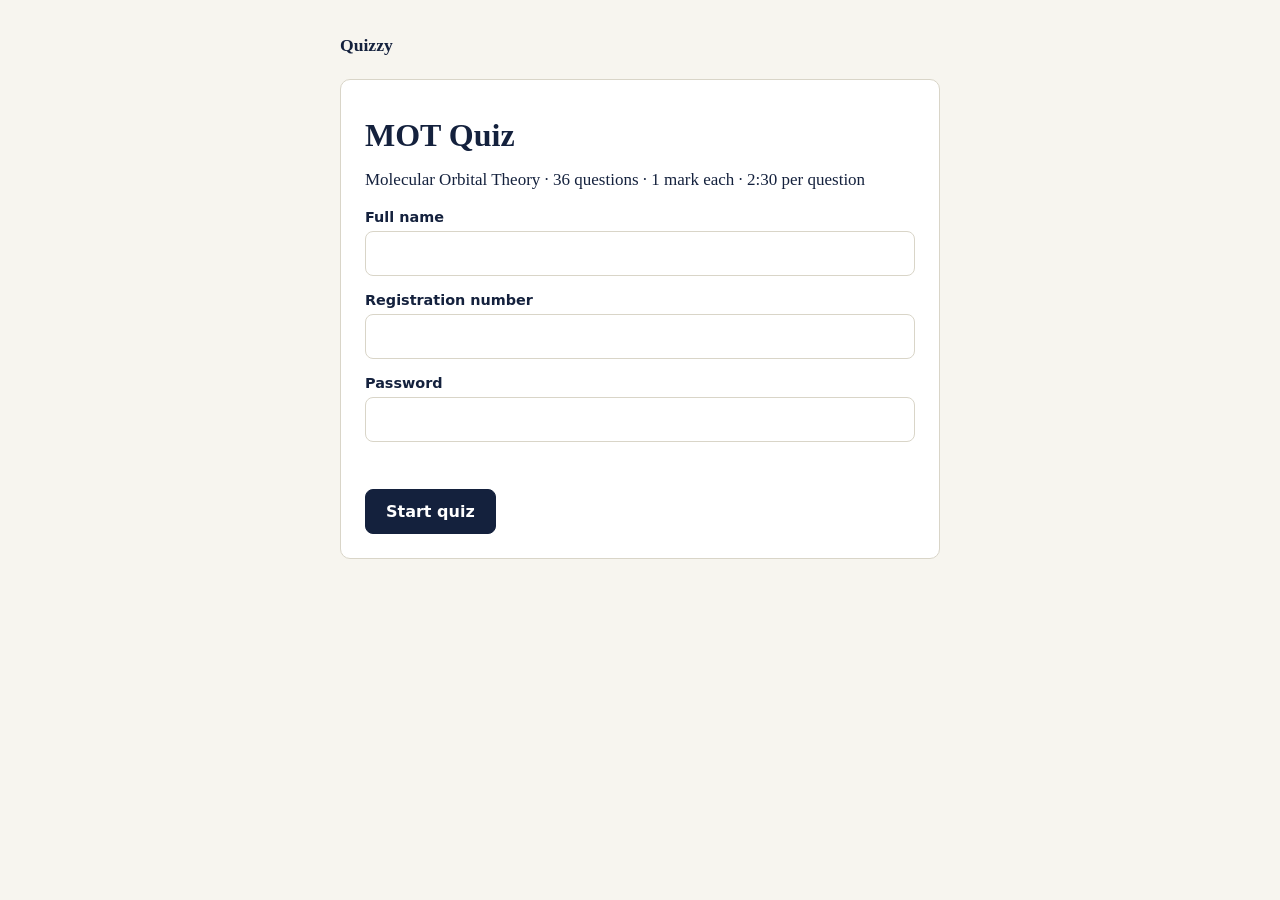
<file: index.html>
<!DOCTYPE html>
<html lang="en">
<head>
<meta charset="UTF-8">
<meta name="viewport" content="width=device-width, initial-scale=1.0">
<title>Quizzy - MOT Quiz</title>
<style>
:root{--ink:#14213d;--paper:#f7f5ef;--card:#fff;--line:#d9d5c8;--accent:#1d4ed8;--bad:#b42318;--ok:#116149}
*{box-sizing:border-box}
html,body{margin:0;min-height:100%}
body{background:var(--paper);color:var(--ink);font:17px/1.55 Georgia,"Times New Roman",serif;-webkit-user-select:none;user-select:none;-webkit-touch-callout:none}
input{-webkit-user-select:text;user-select:text}
main{max-width:640px;margin:0 auto;padding:32px 20px}
h1{font-size:2rem;margin:.2em 0}
.brand{font-weight:700;font-size:1.1rem}
.card{background:var(--card);border:1px solid var(--line);border-radius:10px;padding:24px;margin-top:20px}
label{display:block;font:600 .9rem system-ui,sans-serif;margin:16px 0 6px}
input[type=text],input[type=password]{width:100%;padding:12px;border:1px solid var(--line);border-radius:8px;font:1rem system-ui,sans-serif}
button{font:600 1rem system-ui,sans-serif;padding:12px 20px;border-radius:8px;border:1px solid var(--ink);cursor:pointer;background:var(--ink);color:#fff}
button.ghost{background:transparent;color:var(--ink)}
button:disabled{opacity:.4;cursor:not-allowed}
:focus-visible{outline:3px solid var(--accent);outline-offset:2px}
.err{color:var(--bad);font:.9rem system-ui,sans-serif;min-height:1.2em;margin-top:10px}
.bar{display:flex;justify-content:space-between;align-items:center;font:600 .95rem system-ui,sans-serif}
.timer{font-variant-numeric:tabular-nums;padding:4px 12px;border:1px solid var(--line);border-radius:99px;background:var(--card)}
.timer.low{color:var(--bad);border-color:var(--bad)}
.opt{display:flex;gap:12px;align-items:flex-start;padding:12px 14px;border:1px solid var(--line);border-radius:8px;margin:10px 0;cursor:pointer;background:#fff}
.opt input{margin-top:5px}
.opt:has(input:checked){border-color:var(--accent);background:#eef3ff}
.row{display:flex;gap:12px;margin-top:20px}
.score{font-size:3.2rem;font-weight:700;margin:.1em 0}
table{width:100%;border-collapse:collapse;font:1rem system-ui,sans-serif;margin-top:12px}
td{padding:9px 0;border-bottom:1px solid var(--line)}td:last-child{text-align:right;font-weight:600}
.hidden{display:none!important}
#shield{position:fixed;inset:0;background:var(--ink);color:#fff;display:none;align-items:center;justify-content:center;text-align:center;padding:30px;z-index:99;font:600 1.1rem system-ui,sans-serif}
@media print{body{display:none!important}}
</style>
</head>
<body>
<div id="shield">Quiz hidden. Return to this tab to continue.</div>
<main>
  <div class="brand">Quizzy</div>

  <!-- LOGIN -->
  <section id="login" class="card">
    <h1>MOT Quiz</h1>
    <div>Molecular Orbital Theory &middot; 36 questions &middot; 1 mark each &middot; 2:30 per question</div>
    <label for="nm">Full name</label>
    <input id="nm" type="text" autocomplete="off">
    <label for="rg">Registration number</label>
    <input id="rg" type="text" autocomplete="off">
    <label for="pw">Password</label>
    <input id="pw" type="password" autocomplete="off">
    <div class="err" id="lerr" role="alert"></div>
    <div class="row"><button id="go">Start quiz</button></div>
  </section>

  <!-- QUIZ -->
  <section id="quiz" class="hidden">
    <div class="bar"><span id="qn"></span><span class="timer" id="tm">2:30</span></div>
    <div class="card">
      <div id="qt"></div>
      <div id="opts"></div>
      <div class="row">
        <button id="sub" disabled>Submit answer</button>
        <button id="skp" class="ghost">Skip</button>
      </div>
      <div class="err">Skipped or timed-out questions score 0 and cannot be revisited.</div>
    </div>
  </section>

  <!-- RESULT -->
  <section id="result" class="card hidden">
    <h1>Test submitted</h1>
    <div>Your responses have been recorded.</div>
    <div class="score" id="rs"></div>
    <table>
      <tr><td>Name</td><td id="rn"></td></tr>
      <tr><td>Registration number</td><td id="rr"></td></tr>
      <tr><td>Answered</td><td id="ra"></td></tr>
      <tr><td>Skipped or timed out</td><td id="rk"></td></tr>
    </table>
    <p style="font:.9rem system-ui,sans-serif;margin-top:16px">Correct answers are not displayed. You can close this page.</p>
  </section>
</main>

<script>
/* ============ 1. YOUR 36 QUESTIONS ============
   answer = index of the correct option (0 = first option). */
const QUESTIONS = [
  { q: "A conjugated chain has 8 p orbitals in its π system. How many π MOs result?", options: ["8", "4", "6", "16"], answer: 0 },
  { q: "The 2pz orbital of atom A and the 2py orbital of atom B have the same energy, but they don't combine effectively. Why?", options: ["Their energies differ", "They have different symmetry about the molecular axis", "Both are antibonding", "2p orbitals never combine"], answer: 1 },
  { q: "A 1s orbital on one atom and a 2p orbital on another are well aligned along the axis. What is expected?", options: ["A strong BMO, since they overlap well", "Only an ABMO", "Combination as effective as two 2p orbitals", "Poor combination, due to the large energy difference"], answer: 3 },
  { q: "At the midpoint between two nuclei, ψA and ψB have equal values and the same sign. What are ψA + ψB and ψA − ψB there, in that order?", options: ["Zero and zero", "2ψ and 2ψ", "Zero and 2ψ", "2ψ and zero"], answer: 3 },
  { q: "In H₂, σ*1s is empty. How does it affect the molecule's total energy?", options: ["It adds a large positive energy", "It contributes nothing, because total energy is the sum over occupied MOs", "It lowers the total energy", "It contributes the same as σ1s"], answer: 1 },
  { q: "Why is He₂, (σ1s)²(σ*1s)², not stable?", options: ["It has only two electrons", "σ1s cannot hold two electrons", "The two He 1s orbitals differ in energy", "The destabilization by the σ*1s electrons cancels the stabilization by the σ1s electrons"], answer: 3 },
  { q: "What is the bond order of H₂⁺ (one electron)?", options: ["1", "0", "1.5", "0.5"], answer: 3 },
  { q: "Which species has the same bond order as H₂⁺?", options: ["He₂⁺ (3 electrons)", "H₂", "He₂", "H₂²⁻"], answer: 0 },
  { q: "Why is H₂ diamagnetic?", options: ["σ*1s is occupied", "It is homonuclear", "Its bond order is 1", "Both electrons are paired in σ1s"], answer: 3 },
  { q: "Two degenerate MOs receive two electrons in the ground state. How are they arranged?", options: ["Both in one orbital, paired", "One in each, with parallel spins", "One in each, with opposite spins", "Both in the higher orbital"], answer: 1 },
  { q: "Which arrangement is impossible in a single MO?", options: ["↑↑", "↑↓", "↑ (one electron)", "Empty"], answer: 0 },
  { q: "A diatomic species has 7 electrons in bonding MOs and 2 in antibonding MOs. What is its bond order?", options: ["5", "4.5", "2.5", "3.5"], answer: 2 },
  { q: "Molecule X has 6 bonding and 2 antibonding electrons. Molecule Y has 4 bonding and 2 antibonding. Which prediction is correct?", options: ["X has the longer, weaker bond", "X has the shorter, stronger bond", "Both have the same bond", "X has the longer, stronger bond"], answer: 1 },
  { q: "A diatomic species with bond order 2 gains one electron in an antibonding MO. Its new bond order is:", options: ["2.5", "1.5", "2", "1"], answer: 1 },
  { q: "What happens if an electron is removed from an antibonding MO?", options: ["The bond order decreases and the bond lengthens", "The bond order is unchanged", "The bond order increases and the bond shortens", "The molecule always dissociates"], answer: 2 },
  { q: "In butadiene, an MO ψₙ (n = 1 to 4) has how many nodes?", options: ["n", "n + 1", "2n", "n − 1"], answer: 3 },
  { q: "What are the HOMO and LUMO of butadiene in the ground state?", options: ["ψ₁ and ψ₂", "ψ₃ and ψ₄", "ψ₂ and ψ₃", "ψ₄ and ψ₁"], answer: 2 },
  { q: "How many unpaired π electrons does benzene have in its ground state?", options: ["6", "4", "2", "0"], answer: 3 },
  { q: "Which statement about MO theory is INCORRECT?", options: ["Each electron in an MO belongs to only one nucleus", "Ψ² gives the probability density", "Atomic orbitals lose their identity after MOs form", "Each electron in an MO has spin +½ or −½"], answer: 0 },
  { q: "Which statement about bond order is INCORRECT?", options: ["A bond order of zero means no bond forms", "Bond orders 1, 2 and 3 correspond to single, double and triple bonds", "Bond order is directly proportional to dissociation energy", "Bond order is directly proportional to bond length"], answer: 3 },
  { q: "How does the bond length of H₂⁺ compare with that of H₂?", options: ["H₂⁺ is shorter", "They are equal", "H₂⁺ is longer", "It cannot be predicted"], answer: 2 },
  { q: "Which is the correct order of bond dissociation energy?", options: ["He₂ > H₂⁺ > H₂", "H₂ > H₂⁺ > He₂", "H₂⁺ > H₂ > He₂", "All are equal"], answer: 1 },
  { q: "Match the rules: (i) lowest-energy MO fills first, (ii) maximum two electrons with opposite spins, (iii) degenerate MOs get one electron each before pairing.", options: ["Aufbau, Pauli, Hund", "Hund, Pauli, Aufbau", "Pauli, Aufbau, Hund", "Aufbau, Hund, Pauli"], answer: 0 },
  { q: "A molecular orbital is formed by combining two atomic orbitals with very different energies. What does MO theory predict?", options: ["They combine effectively regardless of energy difference", "The combination is less effective because comparable/nearly equal energies are required", "They always form a pure antibonding orbital", "Energy difference only matters for p orbitals, not s orbitals"], answer: 1 },
  { q: "Two atomic orbitals have suitable energy and good overlap, but the wrong symmetry about the molecular axis. What happens?", options: ["They form only an antibonding orbital", "They still form a strong bonding MO", "Effective combination fails despite energy and overlap being favorable", "Symmetry is irrelevant once overlap is appreciable"], answer: 2 },
  { q: "Why does electron density concentrate between the nuclei in a bonding MO?", options: ["Because bonding orbitals have higher energy than atomic orbitals", "Because electrons are repelled equally from both nuclei", "Because ψBMO = ψA − ψB, a node forms between the nuclei", "Because ψBMO = ψA + ψB, constructive interference reinforces amplitude in the internuclear region"], answer: 3 },
  { q: "A molecule has equal numbers of electrons in bonding and antibonding orbitals. What does the bond order equation predict?", options: ["Bond order 1, a single bond", "Bond order 2, a double bond", "Bond order 0, so no bond forms", "Bond order equal to the total number of electrons"], answer: 2 },
  { q: "Why can a 2p orbital of one atom combine effectively with a 2p orbital of another atom, per the energy condition?", options: ["Because 2p orbitals always have zero overlap", "Because p orbitals have no symmetry requirements", "Because 2p orbitals are always antibonding", "Because they have the same principal quantum number, hence comparable/nearly equal energies"], answer: 3 },
  { q: "In degenerate molecular orbitals (same energy), how do electrons fill them?", options: ["They always pair up in the first available orbital", "They fill randomly with no spin preference", "They occupy the orbitals singly first with parallel spins, before any pairing", "Degenerate orbitals cannot hold electrons"], answer: 2 },
  { q: "Why does butadiene have exactly four π molecular orbitals?", options: ["Each carbon contributes two MOs, giving eight, of which four are occupied", "The number of MOs equals the number of AOs combined, and four carbon 2p orbitals combine", "Each double bond gives four MOs", "Only bonding combinations are counted as MOs"], answer: 1 },
  { q: "Why does an antibonding π MO have more nodes than the bonding orbital from the same set of p orbitals, and how does this relate to its energy?", options: ["More nodes mean better overlap, so lower energy", "Node count has no relation to energy", "Antibonding MOs have no nodes", "More nodes mean more out-of-phase overlap between neighbouring p orbitals, so less stability and higher energy"], answer: 3 },
  { q: "Why does benzene end up with more π MOs than butadiene?", options: ["Benzene has a higher maximum node count than butadiene", "Benzene is cyclic, which doubles the number of MOs", "Benzene has 6 p orbitals versus 4, and the number of MOs equals the number of AOs combined", "Benzene has more hydrogen atoms"], answer: 2 },
  { q: "Why can MO theory describe both localized bonding (like H₂) and delocalized bonding (like benzene) within one framework?", options: ["H₂ and benzene use completely different theories", "Delocalization only occurs when bond order is zero", "Localized bonding never involves LCAO", "LCAO is applied identically, but conjugated systems extend the combination across many centers instead of two"], answer: 3 },
  { q: "How many carbon 2p orbitals contribute to the π system of 1,3-butadiene?", options: ["2", "4", "6", "8"], answer: 1 },
  { q: "How many π electrons does benzene have?", options: ["2", "4", "6", "12"], answer: 2 },
  { q: "How many of benzene's π MOs are bonding?", options: ["1", "2", "3", "6"], answer: 2 }
];

/* ============ 2. SETTINGS ============ */
const PASS_HASH = "5e13cde7a1a34300ed92c4a77b8e6c42733bd851b6e67612d83b5a0d13532ea2"; // SHA-256 of the password
const SECONDS = 150;          // 2:30 per question
const SHEET_URL = "https://script.google.com/macros/s/AKfycbw2_jKINNXgpcQ2SjHVVuzzSh63NVu_tP7MWOKseM_oSYDcmhekjyJbM4iOD3aIeIOJ/exec";         // optional: Google Apps Script web-app URL to log results

/* ============ APP ============ */
const $ = id => document.getElementById(id);
// Saved attempts are tied to this exact question set, so old test data from a different version is ignored
const KEY = "quizzy_mot_" + QUESTIONS.length + "_" + [...JSON.stringify(QUESTIONS)].reduce((a, c) => (a * 31 + c.charCodeAt(0)) | 0, 7);
let S = null, tick = null;

const load = () => { try { return JSON.parse(localStorage.getItem(KEY)); } catch (e) { return null; } };
const save = () => { try { localStorage.setItem(KEY, JSON.stringify(S)); } catch (e) {} };
const show = id => { ["login", "quiz", "result"].forEach(s => $(s).classList.toggle("hidden", s !== id)); };

async function sha(t) {
  const b = await crypto.subtle.digest("SHA-256", new TextEncoder().encode(t));
  return [...new Uint8Array(b)].map(x => x.toString(16).padStart(2, "0")).join("");
}

$("go").onclick = async () => {
  const name = $("nm").value.trim(), reg = $("rg").value.trim(), pw = $("pw").value;
  if (!name || !reg || !pw) return $("lerr").textContent = "Enter your name, registration number and password.";
  if (await sha(pw) !== PASS_HASH) return $("lerr").textContent = "Incorrect password.";
  const old = load();
  if (old && old.reg.toLowerCase() === reg.toLowerCase()) { S = old; }   // resume or show finished result
  else if (old) return $("lerr").textContent = "This device already holds another student's attempt.";
  else { S = { name, reg, i: 0, score: 0, answered: 0, skipped: 0, deadline: 0, done: false }; }
  save(); route();
};

function route() {
  if (!QUESTIONS.length) { show("login"); return $("lerr").textContent = "No questions loaded."; }
  if (S.done) return finish(false);
  show("quiz"); render();
}

function render() {
  if (S.i >= QUESTIONS.length) return finish(true);
  const q = QUESTIONS[S.i];
  $("qn").textContent = "Question " + (S.i + 1) + " of " + QUESTIONS.length;
  $("qt").innerHTML = "<h2 style='margin:0 0 8px;font-size:1.2rem'></h2>";
  $("qt").firstChild.textContent = q.q;
  $("opts").innerHTML = "";
  q.options.forEach((t, k) => {
    const l = document.createElement("label"); l.className = "opt";
    l.innerHTML = "<input type='radio' name='o' value='" + k + "'><span></span>";
    l.querySelector("span").textContent = t;
    l.querySelector("input").onchange = () => $("sub").disabled = false;
    $("opts").appendChild(l);
  });
  $("sub").disabled = true;
  if (!S.deadline) { S.deadline = Date.now() + SECONDS * 1000; save(); }
  clearInterval(tick); tick = setInterval(clock, 250); clock();
}

function clock() {
  const left = Math.max(0, Math.ceil((S.deadline - Date.now()) / 1000));
  $("tm").textContent = Math.floor(left / 60) + ":" + String(left % 60).padStart(2, "0");
  $("tm").classList.toggle("low", left <= 20);
  if (left <= 0) advance("skip");
}

function advance(kind) {
  clearInterval(tick);
  if (kind === "submit") {
    const sel = document.querySelector("input[name=o]:checked");
    if (!sel) return;
    S.answered++;
    if (+sel.value === QUESTIONS[S.i].answer) S.score++;
  } else S.skipped++;
  S.i++; S.deadline = 0; save(); render();
}
$("sub").onclick = () => advance("submit");
$("skp").onclick = () => { if (confirm("Skip this question? It scores 0 and you cannot come back to it.")) advance("skip"); };

function finish(first) {
  clearInterval(tick);
  const total = QUESTIONS.length;
  if (first) {
    S.done = true; save();
    if (SHEET_URL) {
      fetch(SHEET_URL, { method: "POST", mode: "no-cors", headers: { "Content-Type": "text/plain" },
        body: JSON.stringify({ name: S.name, reg: S.reg, score: S.score, total, answered: S.answered, skipped: S.skipped, time: new Date().toISOString() }) }).catch(() => {});
    }
  }
  $("rs").textContent = S.score + " / " + total;
  $("rn").textContent = S.name; $("rr").textContent = S.reg;
  $("ra").textContent = S.answered; $("rk").textContent = S.skipped;
  show("result");
}

/* ============ SCREENSHOT AND COPY DETERRENTS ============
   These reduce casual capture. No website can fully block screenshots. */
const shield = $("shield");
const hide = () => { shield.style.display = "flex"; };
const unhide = () => { shield.style.display = "none"; };
document.addEventListener("visibilitychange", () => document.hidden ? hide() : unhide());
window.addEventListener("blur", hide);
window.addEventListener("focus", unhide);
["contextmenu", "copy", "cut", "paste", "dragstart", "selectstart"].forEach(ev =>
  document.addEventListener(ev, e => { if (!(e.target.tagName === "INPUT")) e.preventDefault(); }));
document.addEventListener("keydown", e => {
  const k = e.key.toLowerCase();
  if (k === "printscreen") { hide(); try { navigator.clipboard.writeText(""); } catch (x) {} setTimeout(unhide, 1500); e.preventDefault(); }
  if (e.key === "F12" || (e.ctrlKey && ["p", "s", "u", "c"].includes(k)) || (e.ctrlKey && e.shiftKey && ["i", "j", "c", "s"].includes(k)) || (e.metaKey && e.shiftKey && ["3", "4", "5"].includes(k))) {
    e.preventDefault(); hide(); setTimeout(unhide, 1500);
  }
});
document.addEventListener("keyup", e => { if (e.key === "PrintScreen") { try { navigator.clipboard.writeText(""); } catch (x) {} } });

/* Resume: a finished attempt shows its result again after a refresh */
S = load();
if (S && S.name) { $("nm").value = S.name; $("rg").value = S.reg; if (S.done) route(); }
</script>
</body>
</html>
</file>
